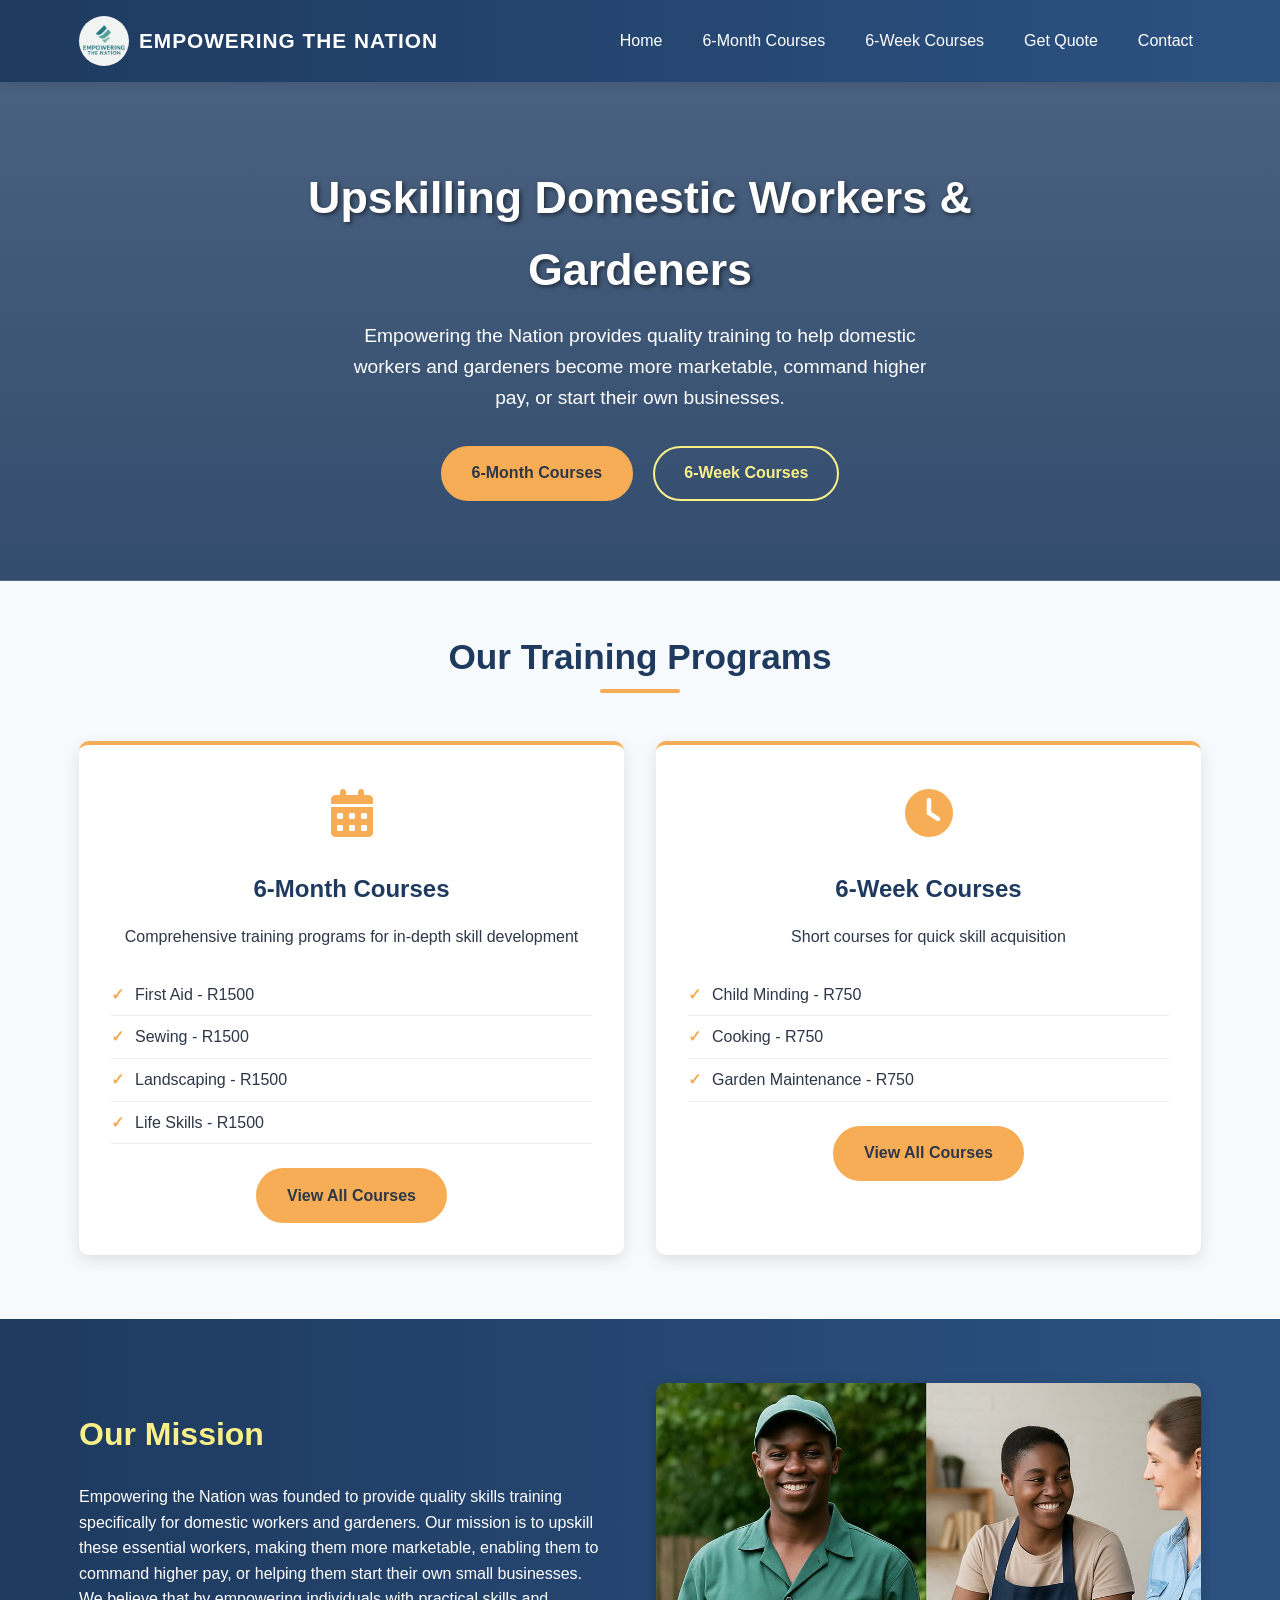
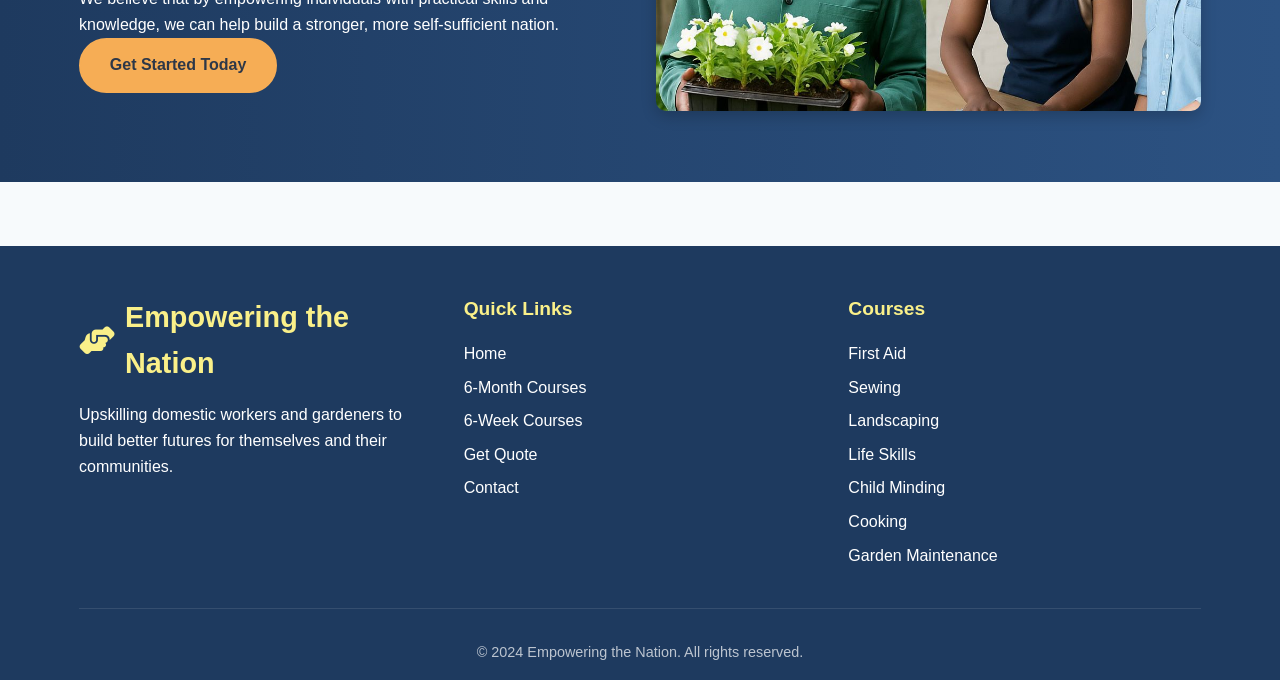
<file: Empowerement Website/index.html>
<!DOCTYPE html>
<html lang="en">
<head>
    <meta charset="UTF-8">
    <meta name="viewport" content="width=device-width, initial-scale=1.0">
    <title>Empowering the Nation - Skills Training School</title>
    <link rel="stylesheet" href="https://cdnjs.cloudflare.com/ajax/libs/font-awesome/6.4.0/css/all.min.css">
    <link rel="stylesheet" href="styles.css">
</head>
<body>
    <!-- Header -->
    <header>
        <div class="container header-content">
            <div class="logo">
                <img src="Images/logo.jpg" alt="Empowering the Nation Logo">
                <div class="logo-text">Empowering the Nation</div>
            </div>
            <button class="mobile-menu-btn" id="mobileMenuBtn">
                <i class="fas fa-bars"></i>
            </button>
            <nav class="mobile-nav" id="mobileNav">
                <ul>
                    <li><a href="index.html">Home</a></li>
                    <li><a href="sixmonth.html">6-Month Courses</a></li>
                    <li><a href="sixweeks.html">6-Week Courses</a></li>
                    <li><a href="calculate.html">Get Quote</a></li>
                    <li><a href="contact.html">Contact</a></li>
                </ul>
            </nav>
        </div>
    </header>

    <!-- Hero Section -->
    <section class="hero" id="home">
        <div class="container hero-content">
            <h1>Upskilling Domestic Workers & Gardeners</h1>
            <p>Empowering the Nation provides quality training to help domestic workers and gardeners become more marketable, command higher pay, or start their own businesses.</p>
            <div class="hero-buttons">
                <a href="sixmonth.html" class="btn">6-Month Courses</a>
                <a href="sixweeks.html" class="btn btn-outline">6-Week Courses</a>
            </div>
        </div>
    </section>

    <!-- Featured Courses Section -->
    <section id="featured-courses">
        <div class="container">
            <h2 class="section-title">Our Training Programs</h2>
            <div class="programs-grid">
                <div class="program-card">
                    <div class="program-icon">
                        <i class="fas fa-calendar-alt"></i>
                    </div>
                    <h3>6-Month Courses</h3>
                    <p>Comprehensive training programs for in-depth skill development</p>
                    <ul>
                        <li>First Aid - R1500</li>
                        <li>Sewing - R1500</li>
                        <li>Landscaping - R1500</li>
                        <li>Life Skills - R1500</li>
                    </ul>
                    <a href="sixmonth.html" class="btn">View All Courses</a>
                </div>
                
                <div class="program-card">
                    <div class="program-icon">
                        <i class="fas fa-clock"></i>
                    </div>
                    <h3>6-Week Courses</h3>
                    <p>Short courses for quick skill acquisition</p>
                    <ul>
                        <li>Child Minding - R750</li>
                        <li>Cooking - R750</li>
                        <li>Garden Maintenance - R750</li>
                    </ul>
                    <a href="sixweeks.html" class="btn">View All Courses</a>
                </div>
            </div>
        </div>
    </section>

    <!-- About Section -->
    <section id="about" class="about">
        <div class="container">
            <div class="about-content">
                <div class="about-text">
                    <h2>Our Mission</h2>
                    <p>Empowering the Nation was founded to provide quality skills training specifically for domestic workers and gardeners. Our mission is to upskill these essential workers, making them more marketable, enabling them to command higher pay, or helping them start their own small businesses.</p>
                    <p>We believe that by empowering individuals with practical skills and knowledge, we can help build a stronger, more self-sufficient nation.</p>
                    <a href="contact.html" class="btn">Get Started Today</a>
                </div>
                <div class="about-image">
                    <img src="Images/mss.jpeg" alt="Skills Training">
                </div>
            </div>
        </div>
    </section>

    <!-- Footer -->
    <footer>
        <div class="container">
            <div class="footer-content">
                <div class="footer-about">
                    <div class="footer-logo">
                        <i class="fas fa-hands-helping"></i>
                        Empowering the Nation
                    </div>
                    <p>Upskilling domestic workers and gardeners to build better futures for themselves and their communities.</p>
                </div>
                
                <div class="footer-links">
                    <h4>Quick Links</h4>
                    <ul>
                        <li><a href="index.html">Home</a></li>
                        <li><a href="sixmonth.html">6-Month Courses</a></li>
                        <li><a href="sixweeks.html">6-Week Courses</a></li>
                        <li><a href="calculate.html">Get Quote</a></li>
                        <li><a href="contact.html">Contact</a></li>
                    </ul>
                </div>
                
                <div class="footer-links">
                    <h4>Courses</h4>
                    <ul>
                        <li><a href="course-detail.html?course=firstaid">First Aid</a></li>
                        <li><a href="course-detail.html?course=sewing">Sewing</a></li>
                        <li><a href="course-detail.html?course=landscaping">Landscaping</a></li>
                        <li><a href="course-detail.html?course=lifeskills">Life Skills</a></li>
                        <li><a href="course-detail.html?course=childminding">Child Minding</a></li>
                        <li><a href="course-detail.html?course=cooking">Cooking</a></li>
                        <li><a href="course-detail.html?course=gardenmaintenance">Garden Maintenance</a></li>
                    </ul>
                </div>
            </div>
            
            <div class="copyright">
                <p>&copy; 2024 Empowering the Nation. All rights reserved.</p>
            </div>
        </div>
    </footer>

    <script src="script.js"></script>
</body>
</html>
</file>
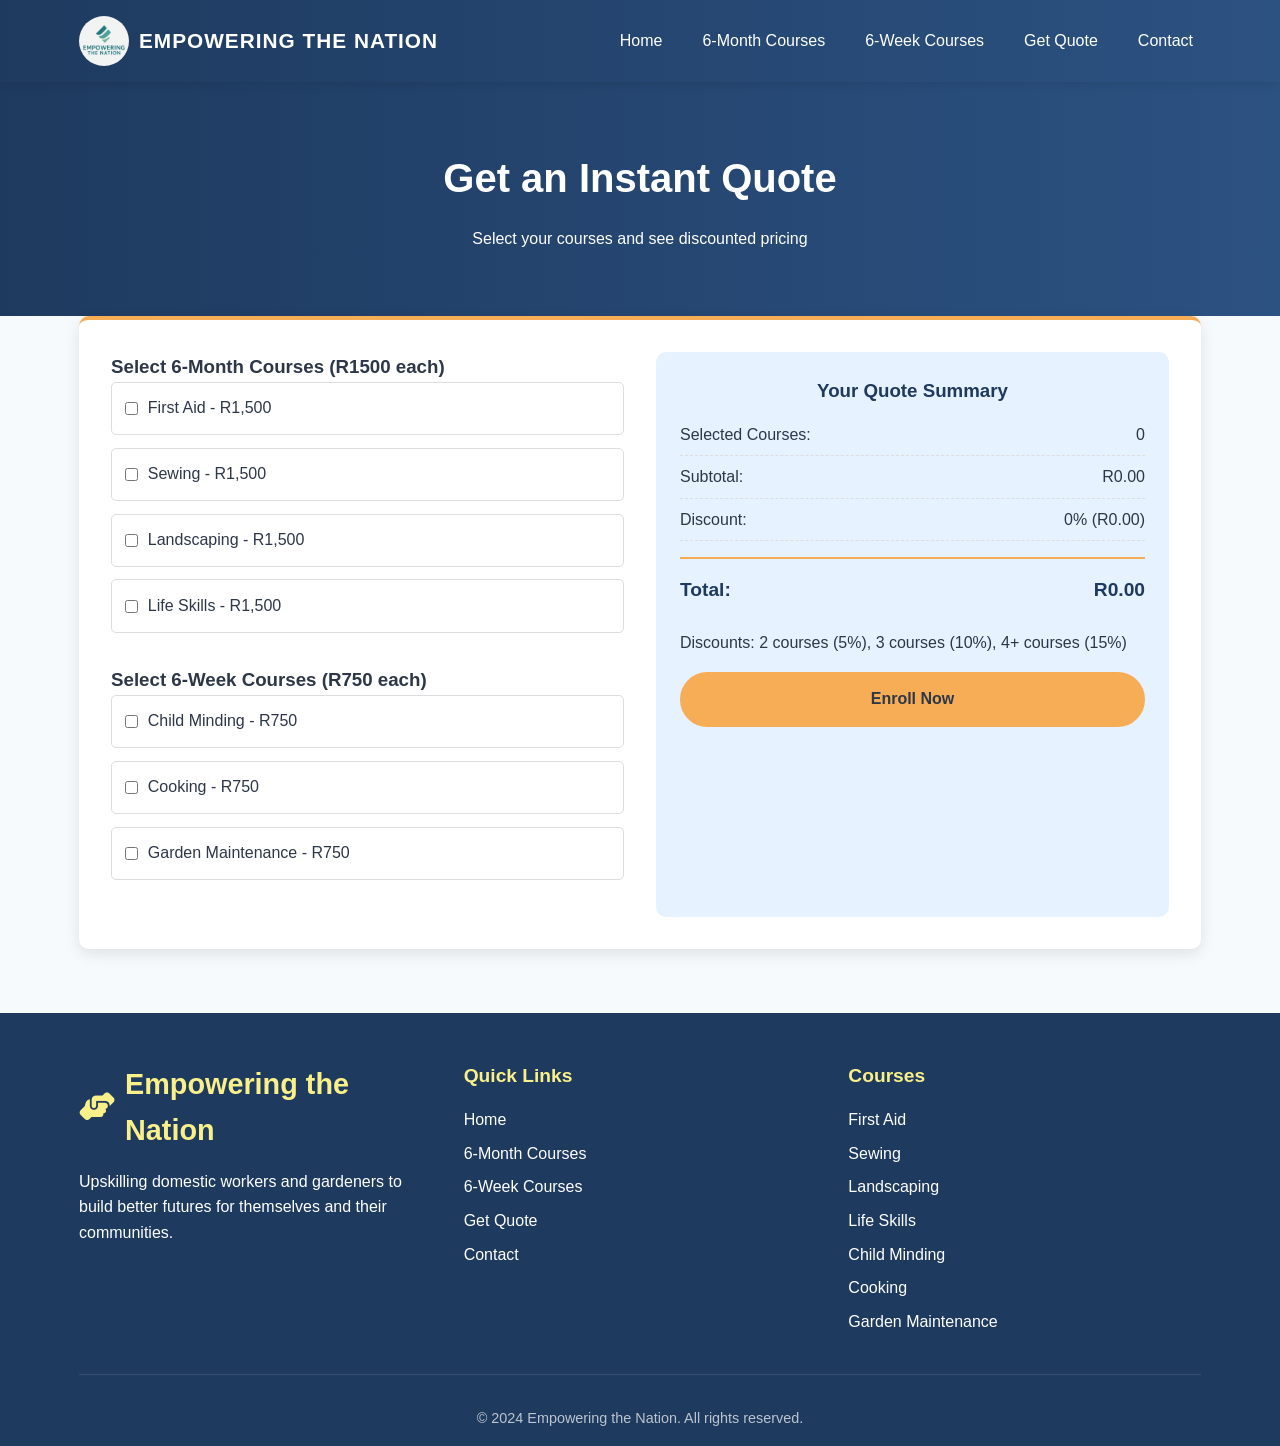
<file: Empowerement Website/calculate.html>
<!DOCTYPE html>
<html lang="en">
<head>
    <meta charset="UTF-8">
    <meta name="viewport" content="width=device-width, initial-scale=1.0">
    <title>Get Quote - Empowering the Nation</title>
    <link rel="stylesheet" href="https://cdnjs.cloudflare.com/ajax/libs/font-awesome/6.4.0/css/all.min.css">
    <link rel="stylesheet" href="styles.css">
</head>
<body>
    <!-- Header -->
    <header>
        <div class="container header-content">
            <div class="logo">
                <img src="Images/logo.jpg" alt="Empowering the Nation Logo">
                <div class="logo-text">Empowering the Nation</div>
            </div>
            <button class="mobile-menu-btn" id="mobileMenuBtn">
                <i class="fas fa-bars"></i>
            </button>
            <nav class="mobile-nav" id="mobileNav">
                <ul>
                    <li><a href="index.html">Home</a></li>
                    <li><a href="sixmonth.html">6-Month Courses</a></li>
                    <li><a href="sixweeks.html">6-Week Courses</a></li>
                    <li><a href="calculate.html">Get Quote</a></li>
                    <li><a href="contact.html">Contact</a></li>
                </ul>
            </nav>
        </div>
    </header>

    <!-- Page Header -->
    <section class="page-header">
        <div class="container">
            <h1>Get an Instant Quote</h1>
            <p>Select your courses and see discounted pricing</p>
        </div>
    </section>

    <!-- Quote Calculator -->
    <section id="quote">
        <div class="container">
            <div class="quote-calculator">
                <div class="calculator-grid">
                    <div class="course-selector">
                        <h3>Select 6-Month Courses (R1500 each)</h3>
                        <div class="course-checkbox">
                            <input type="checkbox" id="firstaid" data-price="1500">
                            <label for="firstaid">First Aid - R1,500</label>
                        </div>
                        
                        <div class="course-checkbox">
                            <input type="checkbox" id="sewing" data-price="1500">
                            <label for="sewing">Sewing - R1,500</label>
                        </div>
                        
                        <div class="course-checkbox">
                            <input type="checkbox" id="landscaping" data-price="1500">
                            <label for="landscaping">Landscaping - R1,500</label>
                        </div>
                        
                        <div class="course-checkbox">
                            <input type="checkbox" id="lifeskills" data-price="1500">
                            <label for="lifeskills">Life Skills - R1,500</label>
                        </div>

                        <h3 style="margin-top: 2rem;">Select 6-Week Courses (R750 each)</h3>
                        <div class="course-checkbox">
                            <input type="checkbox" id="childminding" data-price="750">
                            <label for="childminding">Child Minding - R750</label>
                        </div>
                        
                        <div class="course-checkbox">
                            <input type="checkbox" id="cooking" data-price="750">
                            <label for="cooking">Cooking - R750</label>
                        </div>
                        
                        <div class="course-checkbox">
                            <input type="checkbox" id="gardenmaintenance" data-price="750">
                            <label for="gardenmaintenance">Garden Maintenance - R750</label>
                        </div>
                    </div>
                    
                    <div class="quote-summary">
                        <h3>Your Quote Summary</h3>
                        <div class="quote-details">
                            <div class="quote-line">
                                <span>Selected Courses:</span>
                                <span id="selected-courses">0</span>
                            </div>
                            <div class="quote-line">
                                <span>Subtotal:</span>
                                <span id="subtotal">R0.00</span>
                            </div>
                            <div class="quote-line">
                                <span>Discount:</span>
                                <span id="discount">0% (R0.00)</span>
                            </div>
                            <div class="quote-total">
                                <span>Total:</span>
                                <span id="total">R0.00</span>
                            </div>
                        </div>
                        <p class="discount-info">Discounts: 2 courses (5%), 3 courses (10%), 4+ courses (15%)</p>
                        <a href="contact.html" class="btn" style="width: 100%; text-align: center; margin-top: 1rem;">Enroll Now</a>
                    </div>
                </div>
            </div>
        </div>
    </section>

    <!-- Footer -->
    <footer>
        <div class="container">
            <div class="footer-content">
                <div class="footer-about">
                    <div class="footer-logo">
                        <i class="fas fa-hands-helping"></i>
                        Empowering the Nation
                    </div>
                    <p>Upskilling domestic workers and gardeners to build better futures for themselves and their communities.</p>
                </div>
                
                <div class="footer-links">
                    <h4>Quick Links</h4>
                    <ul>
                        <li><a href="index.html">Home</a></li>
                        <li><a href="sixmonth.html">6-Month Courses</a></li>
                        <li><a href="sixweeks.html">6-Week Courses</a></li>
                        <li><a href="calculate.html">Get Quote</a></li>
                        <li><a href="contact.html">Contact</a></li>
                    </ul>
                </div>
                
                <div class="footer-links">
                    <h4>Courses</h4>
                    <ul>
                        <li><a href="course-detail.html?course=firstaid">First Aid</a></li>
                        <li><a href="course-detail.html?course=sewing">Sewing</a></li>
                        <li><a href="course-detail.html?course=landscaping">Landscaping</a></li>
                        <li><a href="course-detail.html?course=lifeskills">Life Skills</a></li>
                        <li><a href="course-detail.html?course=childminding">Child Minding</a></li>
                        <li><a href="course-detail.html?course=cooking">Cooking</a></li>
                        <li><a href="course-detail.html?course=gardenmaintenance">Garden Maintenance</a></li>
                    </ul>
                </div>
            </div>
            
            <div class="copyright">
                <p>&copy; 2024 Empowering the Nation. All rights reserved.</p>
            </div>
        </div>
    </footer>

    <script src="script.js"></script>
</body>
</html>
</file>
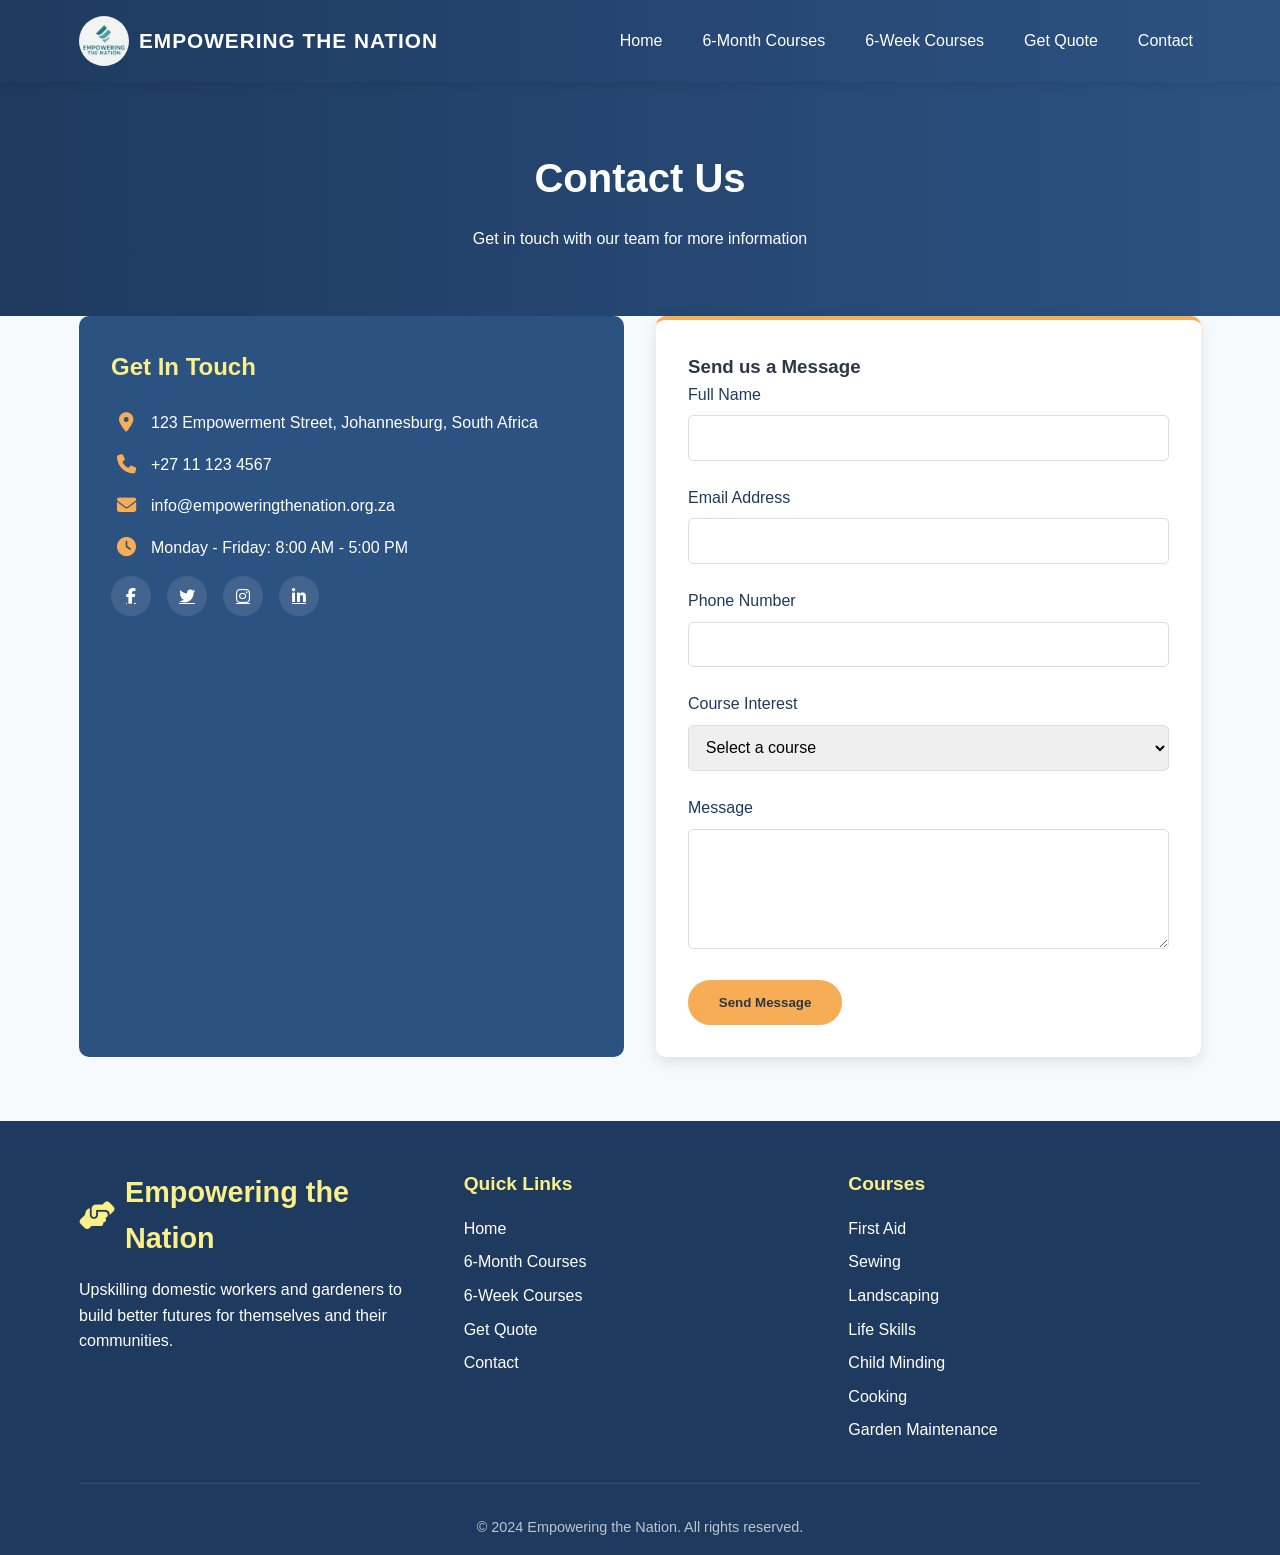
<file: Empowerement Website/contact.html>
<!DOCTYPE html>
<html lang="en">
<head>
    <meta charset="UTF-8">
    <meta name="viewport" content="width=device-width, initial-scale=1.0">
    <title>Contact Us - Empowering the Nation</title>
    <link rel="stylesheet" href="https://cdnjs.cloudflare.com/ajax/libs/font-awesome/6.4.0/css/all.min.css">
    <link rel="stylesheet" href="styles.css">
</head>
<body>
    <!-- Header -->
    <header>
        <div class="container header-content">
            <div class="logo">
                <img src="Images/logo.jpg" alt="Empowering the Nation Logo">
                <div class="logo-text">Empowering the Nation</div>
            </div>
            <button class="mobile-menu-btn" id="mobileMenuBtn">
                <i class="fas fa-bars"></i>
            </button>
            <nav class="mobile-nav" id="mobileNav">
                <ul>
                    <li><a href="index.html">Home</a></li>
                    <li><a href="sixmonth.html">6-Month Courses</a></li>
                    <li><a href="sixweeks.html">6-Week Courses</a></li>
                    <li><a href="calculate.html">Get Quote</a></li>
                    <li><a href="contact.html">Contact</a></li>
                </ul>
            </nav>
        </div>
    </header>

    <!-- Page Header -->
    <section class="page-header">
        <div class="container">
            <h1>Contact Us</h1>
            <p>Get in touch with our team for more information</p>
        </div>
    </section>

    <!-- Contact Section -->
    <section id="contact" class="contact">
        <div class="container">
            <div class="contact-grid">
                <div class="contact-info">
                    <h3>Get In Touch</h3>
                    <div class="contact-detail">
                        <i class="fas fa-map-marker-alt"></i>
                        <span>123 Empowerment Street, Johannesburg, South Africa</span>
                    </div>
                    <div class="contact-detail">
                        <i class="fas fa-phone"></i>
                        <span>+27 11 123 4567</span>
                    </div>
                    <div class="contact-detail">
                        <i class="fas fa-envelope"></i>
                        <span>info@empoweringthenation.org.za</span>
                    </div>
                    <div class="contact-detail">
                        <i class="fas fa-clock"></i>
                        <span>Monday - Friday: 8:00 AM - 5:00 PM</span>
                    </div>
                    <div class="social-links">
                        <a href="#"><i class="fab fa-facebook-f"></i></a>
                        <a href="#"><i class="fab fa-twitter"></i></a>
                        <a href="#"><i class="fab fa-instagram"></i></a>
                        <a href="#"><i class="fab fa-linkedin-in"></i></a>
                    </div>
                </div>
                
                <div class="contact-form">
                    <h3>Send us a Message</h3>
                    <form id="contactForm">
                        <div class="form-group">
                            <label for="name">Full Name</label>
                            <input type="text" id="name" required>
                        </div>
                        <div class="form-group">
                            <label for="email">Email Address</label>
                            <input type="email" id="email" required>
                        </div>
                        <div class="form-group">
                            <label for="phone">Phone Number</label>
                            <input type="tel" id="phone">
                        </div>
                        <div class="form-group">
                            <label for="course-interest">Course Interest</label>
                            <select id="course-interest">
                                <option value="">Select a course</option>
                                <option value="firstaid">First Aid</option>
                                <option value="sewing">Sewing</option>
                                <option value="landscaping">Landscaping</option>
                                <option value="lifeskills">Life Skills</option>
                                <option value="childminding">Child Minding</option>
                                <option value="cooking">Cooking</option>
                                <option value="gardenmaintenance">Garden Maintenance</option>
                            </select>
                        </div>
                        <div class="form-group">
                            <label for="message">Message</label>
                            <textarea id="message" required></textarea>
                        </div>
                        <button type="submit" class="btn">Send Message</button>
                    </form>
                </div>
            </div>
        </div>
    </section>

    <!-- Footer -->
    <footer>
        <div class="container">
            <div class="footer-content">
                <div class="footer-about">
                    <div class="footer-logo">
                        <i class="fas fa-hands-helping"></i>
                        Empowering the Nation
                    </div>
                    <p>Upskilling domestic workers and gardeners to build better futures for themselves and their communities.</p>
                </div>
                
                <div class="footer-links">
                    <h4>Quick Links</h4>
                    <ul>
                        <li><a href="index.html">Home</a></li>
                        <li><a href="sixmonth.html">6-Month Courses</a></li>
                        <li><a href="sixweeks.html">6-Week Courses</a></li>
                        <li><a href="calculate.html">Get Quote</a></li>
                        <li><a href="contact.html">Contact</a></li>
                    </ul>
                </div>
                
                <div class="footer-links">
                    <h4>Courses</h4>
                    <ul>
                        <li><a href="course-detail.html?course=firstaid">First Aid</a></li>
                        <li><a href="course-detail.html?course=sewing">Sewing</a></li>
                        <li><a href="course-detail.html?course=landscaping">Landscaping</a></li>
                        <li><a href="course-detail.html?course=lifeskills">Life Skills</a></li>
                        <li><a href="course-detail.html?course=childminding">Child Minding</a></li>
                        <li><a href="course-detail.html?course=cooking">Cooking</a></li>
                        <li><a href="course-detail.html?course=gardenmaintenance">Garden Maintenance</a></li>
                    </ul>
                </div>
            </div>
            
            <div class="copyright">
                <p>&copy; 2024 Empowering the Nation. All rights reserved.</p>
            </div>
        </div>
    </footer>

    <script src="script.js"></script>
</body>
</html>
</file>
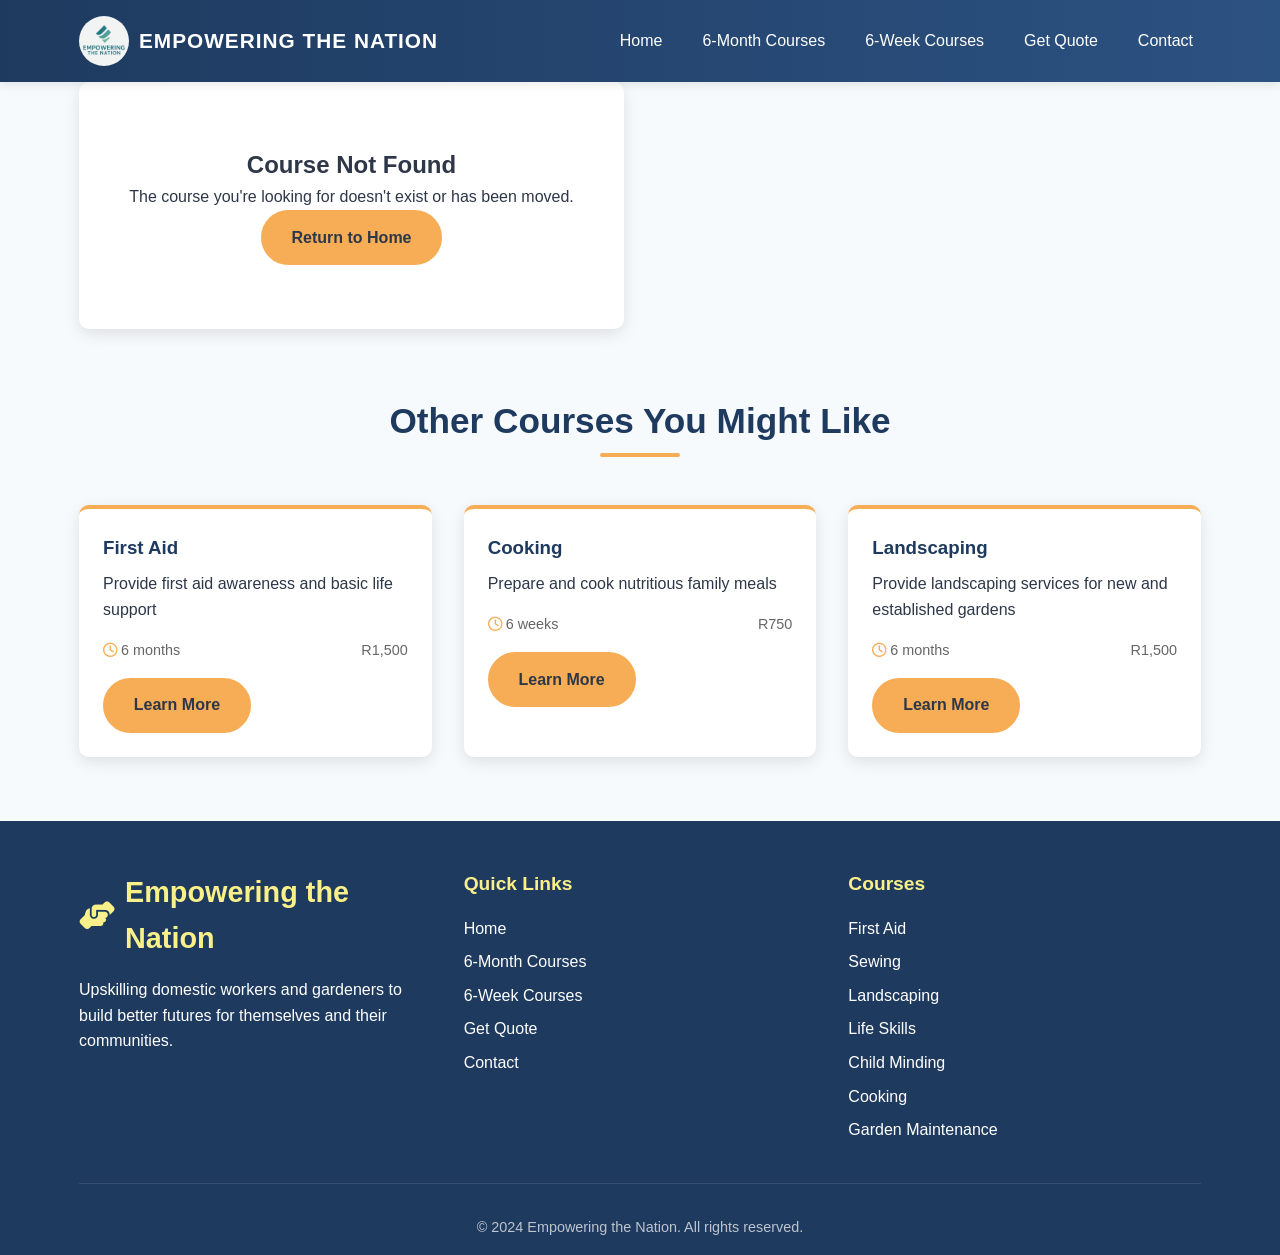
<file: Empowerement Website/course-detail.html>
<!DOCTYPE html>
<html lang="en">
<head>
    <meta charset="UTF-8">
    <meta name="viewport" content="width=device-width, initial-scale=1.0">
    <title>Course Details - Empowering the Nation</title>
    <link rel="stylesheet" href="https://cdnjs.cloudflare.com/ajax/libs/font-awesome/6.4.0/css/all.min.css">
    <link rel="stylesheet" href="styles.css">
</head>
<body>
    <!-- Header -->
    <header>
        <div class="container header-content">
            <div class="logo">
                <img src="Images/logo.jpg" alt="Empowering the Nation Logo">
                <div class="logo-text">Empowering the Nation</div>
            </div>
            <button class="mobile-menu-btn" id="mobileMenuBtn">
                <i class="fas fa-bars"></i>
            </button>
            <nav class="mobile-nav" id="mobileNav">
                <ul>
                    <li><a href="index.html">Home</a></li>
                    <li><a href="sixmonth.html">6-Month Courses</a></li>
                    <li><a href="sixweeks.html">6-Week Courses</a></li>
                    <li><a href="calculate.html">Get Quote</a></li>
                    <li><a href="contact.html">Contact</a></li>
                </ul>
            </nav>
        </div>
    </header>

    <!-- Course Details Section -->
    <section id="course-details">
        <div class="container">
            <div class="course-detail-content" id="course-content">
                <!-- Course content will be dynamically loaded here -->
            </div>
        </div>
    </section>

    <!-- Related Courses -->
    <section id="related-courses">
        <div class="container">
            <h2 class="section-title">Other Courses You Might Like</h2>
            <div class="courses-grid">
                <div class="course-card">
                    <div class="course-content">
                        <h3>First Aid</h3>
                        <p>Provide first aid awareness and basic life support</p>
                        <div class="course-meta">
                            <span><i class="far fa-clock"></i> 6 months</span>
                            <span><i class="fas fa-rand"></i> R1,500</span>
                        </div>
                        <a href="course-detail.html?course=firstaid" class="btn">Learn More</a>
                    </div>
                </div>
                
                <div class="course-card">
                    <div class="course-content">
                        <h3>Cooking</h3>
                        <p>Prepare and cook nutritious family meals</p>
                        <div class="course-meta">
                            <span><i class="far fa-clock"></i> 6 weeks</span>
                            <span><i class="fas fa-rand"></i> R750</span>
                        </div>
                        <a href="course-detail.html?course=cooking" class="btn">Learn More</a>
                    </div>
                </div>
                
                <div class="course-card">
                    <div class="course-content">
                        <h3>Landscaping</h3>
                        <p>Provide landscaping services for new and established gardens</p>
                        <div class="course-meta">
                            <span><i class="far fa-clock"></i> 6 months</span>
                            <span><i class="fas fa-rand"></i> R1,500</span>
                        </div>
                        <a href="course-detail.html?course=landscaping" class="btn">Learn More</a>
                    </div>
                </div>
            </div>
        </div>
    </section>

    <!-- Footer -->
    <footer>
        <div class="container">
            <div class="footer-content">
                <div class="footer-about">
                    <div class="footer-logo">
                        <i class="fas fa-hands-helping"></i>
                        Empowering the Nation
                    </div>
                    <p>Upskilling domestic workers and gardeners to build better futures for themselves and their communities.</p>
                </div>
                
                <div class="footer-links">
                    <h4>Quick Links</h4>
                    <ul>
                        <li><a href="index.html">Home</a></li>
                        <li><a href="sixmonth.html">6-Month Courses</a></li>
                        <li><a href="sixweeks.html">6-Week Courses</a></li>
                        <li><a href="calculate.html">Get Quote</a></li>
                        <li><a href="contact.html">Contact</a></li>
                    </ul>
                </div>
                
                <div class="footer-links">
                    <h4>Courses</h4>
                    <ul>
                        <li><a href="course-detail.html?course=firstaid">First Aid</a></li>
                        <li><a href="course-detail.html?course=sewing">Sewing</a></li>
                        <li><a href="course-detail.html?course=landscaping">Landscaping</a></li>
                        <li><a href="course-detail.html?course=lifeskills">Life Skills</a></li>
                        <li><a href="course-detail.html?course=childminding">Child Minding</a></li>
                        <li><a href="course-detail.html?course=cooking">Cooking</a></li>
                        <li><a href="course-detail.html?course=gardenmaintenance">Garden Maintenance</a></li>
                    </ul>
                </div>
            </div>
            
            <div class="copyright">
                <p>&copy; 2024 Empowering the Nation. All rights reserved.</p>
            </div>
        </div>
    </footer>

    <script>
        // Course data with exact content from your documents
        const courses = {
            firstaid: {
                title: "First Aid",
                duration: "6 months",
                price: "R1,500",
                description: "To provide first aid awareness and basic life support",
                details: `
                    <div class="course-detail-header">
                        <div class="course-detail-info">
                            <h1>First Aid</h1>
                            <div class="course-meta">
                                <span><i class="far fa-clock"></i> 6 months</span>
                                <span><i class="fas fa-rand"></i> R1,500</span>
                            </div>
                            <p><strong>Purpose:</strong> To provide first aid awareness and basic life support</p>
                            <div class="course-actions">
                                <a href="calculate.html" class="btn">Enroll Now</a>
                                <a href="contact.html" class="btn btn-outline">Contact Us</a>
                            </div>
                        </div>
                    </div>
                    
                    <div class="course-detail-content">
                        <div class="course-modules">
                            <h2>Course Content</h2>
                            <ul>
                                <li>Wounds and bleeding</li>
                                <li>Burns and fractures</li>
                                <li>Emergency scene management</li>
                                <li>Cardio-Pulmonary Resuscitation (CPR)</li>
                                <li>Respiratory distress e.g., Choking, blocked airway</li>
                            </ul>
                        </div>
                        
                        <div class="course-outcomes">
                            <h2>What You'll Learn</h2>
                            <ul>
                                <li>Handle emergency situations confidently</li>
                                <li>Provide basic life support</li>
                                <li>Manage wounds, burns, and fractures</li>
                                <li>Perform CPR correctly</li>
                                <li>Respond to respiratory emergencies</li>
                            </ul>
                        </div>
                    </div>
                `
            },
            sewing: {
                title: "Sewing",
                duration: "6 months",
                price: "R1,500",
                description: "To provide alterations and new garment tailoring services",
                details: `
                    <div class="course-detail-header">
                        <div class="course-detail-info">
                            <h1>Sewing</h1>
                            <div class="course-meta">
                                <span><i class="far fa-clock"></i> 6 months</span>
                                <span><i class="fas fa-rand"></i> R1,500</span>
                            </div>
                            <p><strong>Purpose:</strong> To provide alterations and new garment tailoring services</p>
                            <div class="course-actions">
                                <a href="calculate.html" class="btn">Enroll Now</a>
                                <a href="contact.html" class="btn btn-outline">Contact Us</a>
                            </div>
                        </div>
                    </div>
                    
                    <div class="course-detail-content">
                        <div class="course-modules">
                            <h2>Course Content</h2>
                            <ul>
                                <li>Types of stitches</li>
                                <li>Threading a sewing machine</li>
                                <li>Sewing buttons, zips, hems and seams</li>
                                <li>Alterations</li>
                                <li>Designing and sewing new garments</li>
                            </ul>
                        </div>
                        
                        <div class="course-outcomes">
                            <h2>What You'll Learn</h2>
                            <ul>
                                <li>Master different types of stitches</li>
                                <li>Operate and maintain sewing machines</li>
                                <li>Perform professional alterations</li>
                                <li>Sew buttons, zips, hems and seams</li>
                                <li>Design and create new garments from scratch</li>
                            </ul>
                        </div>
                    </div>
                `
            },
            landscaping: {
                title: "Landscaping",
                duration: "6 months",
                price: "R1,500",
                description: "To provide landscaping services for new and established gardens",
                details: `
                    <div class="course-detail-header">
                        <div class="course-detail-info">
                            <h1>Landscaping</h1>
                            <div class="course-meta">
                                <span><i class="far fa-clock"></i> 6 months</span>
                                <span><i class="fas fa-rand"></i> R1,500</span>
                            </div>
                            <p><strong>Purpose:</strong> To provide landscaping services for new and established gardens</p>
                            <div class="course-actions">
                                <a href="calculate.html" class="btn">Enroll Now</a>
                                <a href="contact.html" class="btn btn-outline">Contact Us</a>
                            </div>
                        </div>
                    </div>
                    
                    <div class="course-detail-content">
                        <div class="course-modules">
                            <h2>Course Content</h2>
                            <ul>
                                <li>Indigenous and exotic plants and trees</li>
                                <li>Fixed structures (fountains, statues, benches, tables, built-in braai)</li>
                                <li>Balancing of plants and trees in a garden</li>
                                <li>Identification of plant shapes and colours</li>
                            </ul>
                        </div>
                        
                        <div class="course-outcomes">
                            <h2>What You'll Learn</h2>
                            <ul>
                                <li>Identify and work with indigenous and exotic plants</li>
                                <li>Install and maintain garden structures</li>
                                <li>Create balanced and aesthetically pleasing garden designs</li>
                                <li>Recognize different plant shapes and colors</li>
                                <li>Design complete landscaping solutions</li>
                            </ul>
                        </div>
                    </div>
                `
            },
            lifeskills: {
                title: "Life Skills",
                duration: "6 months",
                price: "R1,500",
                description: "To provide skills to navigate basic life necessities",
                details: `
                    <div class="course-detail-header">
                        <div class="course-detail-info">
                            <h1>Life Skills</h1>
                            <div class="course-meta">
                                <span><i class="far fa-clock"></i> 6 months</span>
                                <span><i class="fas fa-rand"></i> R1,500</span>
                            </div>
                            <p><strong>Purpose:</strong> To provide skills to navigate basic life necessities</p>
                            <div class="course-actions">
                                <a href="calculate.html" class="btn">Enroll Now</a>
                                <a href="contact.html" class="btn btn-outline">Contact Us</a>
                            </div>
                        </div>
                    </div>
                    
                    <div class="course-detail-content">
                        <div class="course-modules">
                            <h2>Course Content</h2>
                            <ul>
                                <li>Opening a bank account</li>
                                <li>Basic labour law (know your rights)</li>
                                <li>Basic reading and writing literacy</li>
                                <li>Basic numeric literacy</li>
                            </ul>
                        </div>
                        
                        <div class="course-outcomes">
                            <h2>What You'll Learn</h2>
                            <ul>
                                <li>Manage personal finances and banking</li>
                                <li>Understand your rights as an employee</li>
                                <li>Improve reading and writing skills</li>
                                <li>Develop basic math skills for daily life</li>
                                <li>Navigate essential life situations confidently</li>
                            </ul>
                        </div>
                    </div>
                `
            },
            childminding: {
                title: "Child Minding",
                duration: "6 weeks",
                price: "R750",
                description: "To provide basic child and baby care",
                details: `
                    <div class="course-detail-header">
                        <div class="course-detail-info">
                            <h1>Child Minding</h1>
                            <div class="course-meta">
                                <span><i class="far fa-clock"></i> 6 weeks</span>
                                <span><i class="fas fa-rand"></i> R750</span>
                            </div>
                            <p><strong>Purpose:</strong> To provide basic child and baby care</p>
                            <div class="course-actions">
                                <a href="calculate.html" class="btn">Enroll Now</a>
                                <a href="contact.html" class="btn btn-outline">Contact Us</a>
                            </div>
                        </div>
                    </div>
                    
                    <div class="course-detail-content">
                        <div class="course-modules">
                            <h2>Course Content</h2>
                            <ul>
                                <li>Birth to six-month old baby needs</li>
                                <li>Seven-month to one year old needs</li>
                                <li>Toddler needs</li>
                                <li>Educational toys</li>
                            </ul>
                        </div>
                        
                        <div class="course-outcomes">
                            <h2>What You'll Learn</h2>
                            <ul>
                                <li>Care for newborns and infants (0-6 months)</li>
                                <li>Meet the needs of older babies (7-12 months)</li>
                                <li>Understand and support toddler development</li>
                                <li>Select and use appropriate educational toys</li>
                                <li>Provide safe and nurturing child care</li>
                            </ul>
                        </div>
                    </div>
                `
            },
            cooking: {
                title: "Cooking",
                duration: "6 weeks",
                price: "R750",
                description: "To prepare and cook nutritious family meals",
                details: `
                    <div class="course-detail-header">
                        <div class="course-detail-info">
                            <h1>Cooking</h1>
                            <div class="course-meta">
                                <span><i class="far fa-clock"></i> 6 weeks</span>
                                <span><i class="fas fa-rand"></i> R750</span>
                            </div>
                            <p><strong>Purpose:</strong> To prepare and cook nutritious family meals</p>
                            <div class="course-actions">
                                <a href="calculate.html" class="btn">Enroll Now</a>
                                <a href="contact.html" class="btn btn-outline">Contact Us</a>
                            </div>
                        </div>
                    </div>
                    
                    <div class="course-detail-content">
                        <div class="course-modules">
                            <h2>Course Content</h2>
                            <ul>
                                <li>Nutritional requirements for a healthy body</li>
                                <li>Types of protein, carbohydrates and vegetables</li>
                                <li>Planning meals</li>
                                <li>Preparation and cooking of meals</li>
                            </ul>
                        </div>
                        
                        <div class="course-outcomes">
                            <h2>What You'll Learn</h2>
                            <ul>
                                <li>Understand nutritional needs for health</li>
                                <li>Work with different food groups effectively</li>
                                <li>Plan balanced and nutritious meals</li>
                                <li>Master food preparation and cooking techniques</li>
                                <li>Create delicious and healthy family meals</li>
                            </ul>
                        </div>
                    </div>
                `
            },
            gardenmaintenance: {
                title: "Garden Maintenance",
                duration: "6 weeks",
                price: "R750",
                description: "To provide basic knowledge of watering, pruning and planting in a domestic garden",
                details: `
                    <div class="course-detail-header">
                        <div class="course-detail-info">
                            <h1>Garden Maintenance</h1>
                            <div class="course-meta">
                                <span><i class="far fa-clock"></i> 6 weeks</span>
                                <span><i class="fas fa-rand"></i> R750</span>
                            </div>
                            <p><strong>Purpose:</strong> To provide basic knowledge of watering, pruning and planting in a domestic garden</p>
                            <div class="course-actions">
                                <a href="calculate.html" class="btn">Enroll Now</a>
                                <a href="contact.html" class="btn btn-outline">Contact Us</a>
                            </div>
                        </div>
                    </div>
                    
                    <div class="course-detail-content">
                        <div class="course-modules">
                            <h2>Course Content</h2>
                            <ul>
                                <li>Water restrictions and the watering requirements of indigenous and exotic plants</li>
                                <li>Pruning and propagation of plants</li>
                                <li>Planting techniques for different plant types</li>
                            </ul>
                        </div>
                        
                        <div class="course-outcomes">
                            <h2>What You'll Learn</h2>
                            <ul>
                                <li>Manage water usage according to restrictions</li>
                                <li>Understand different plant watering needs</li>
                                <li>Master pruning techniques for plant health</li>
                                <li>Learn plant propagation methods</li>
                                <li>Apply proper planting techniques for various plants</li>
                            </ul>
                        </div>
                    </div>
                `
            }
        };

  
        document.addEventListener('DOMContentLoaded', function() {
            const urlParams = new URLSearchParams(window.location.search);
            const courseId = urlParams.get('course');
            
            const courseContent = document.getElementById('course-content');
            
            if (courseId && courses[courseId]) {
                courseContent.innerHTML = courses[courseId].details;
                document.title = `${courses[courseId].title} - Empowering the Nation`;
            } else {
                courseContent.innerHTML = `
                    <div class="course-not-found">
                        <h1>Course Not Found</h1>
                        <p>The course you're looking for doesn't exist or has been moved.</p>
                        <a href="index.html" class="btn">Return to Home</a>
                    </div>
                `;
            }
        });
    </script>
    <script src="script.js"></script>
</body>
</html>
</file>
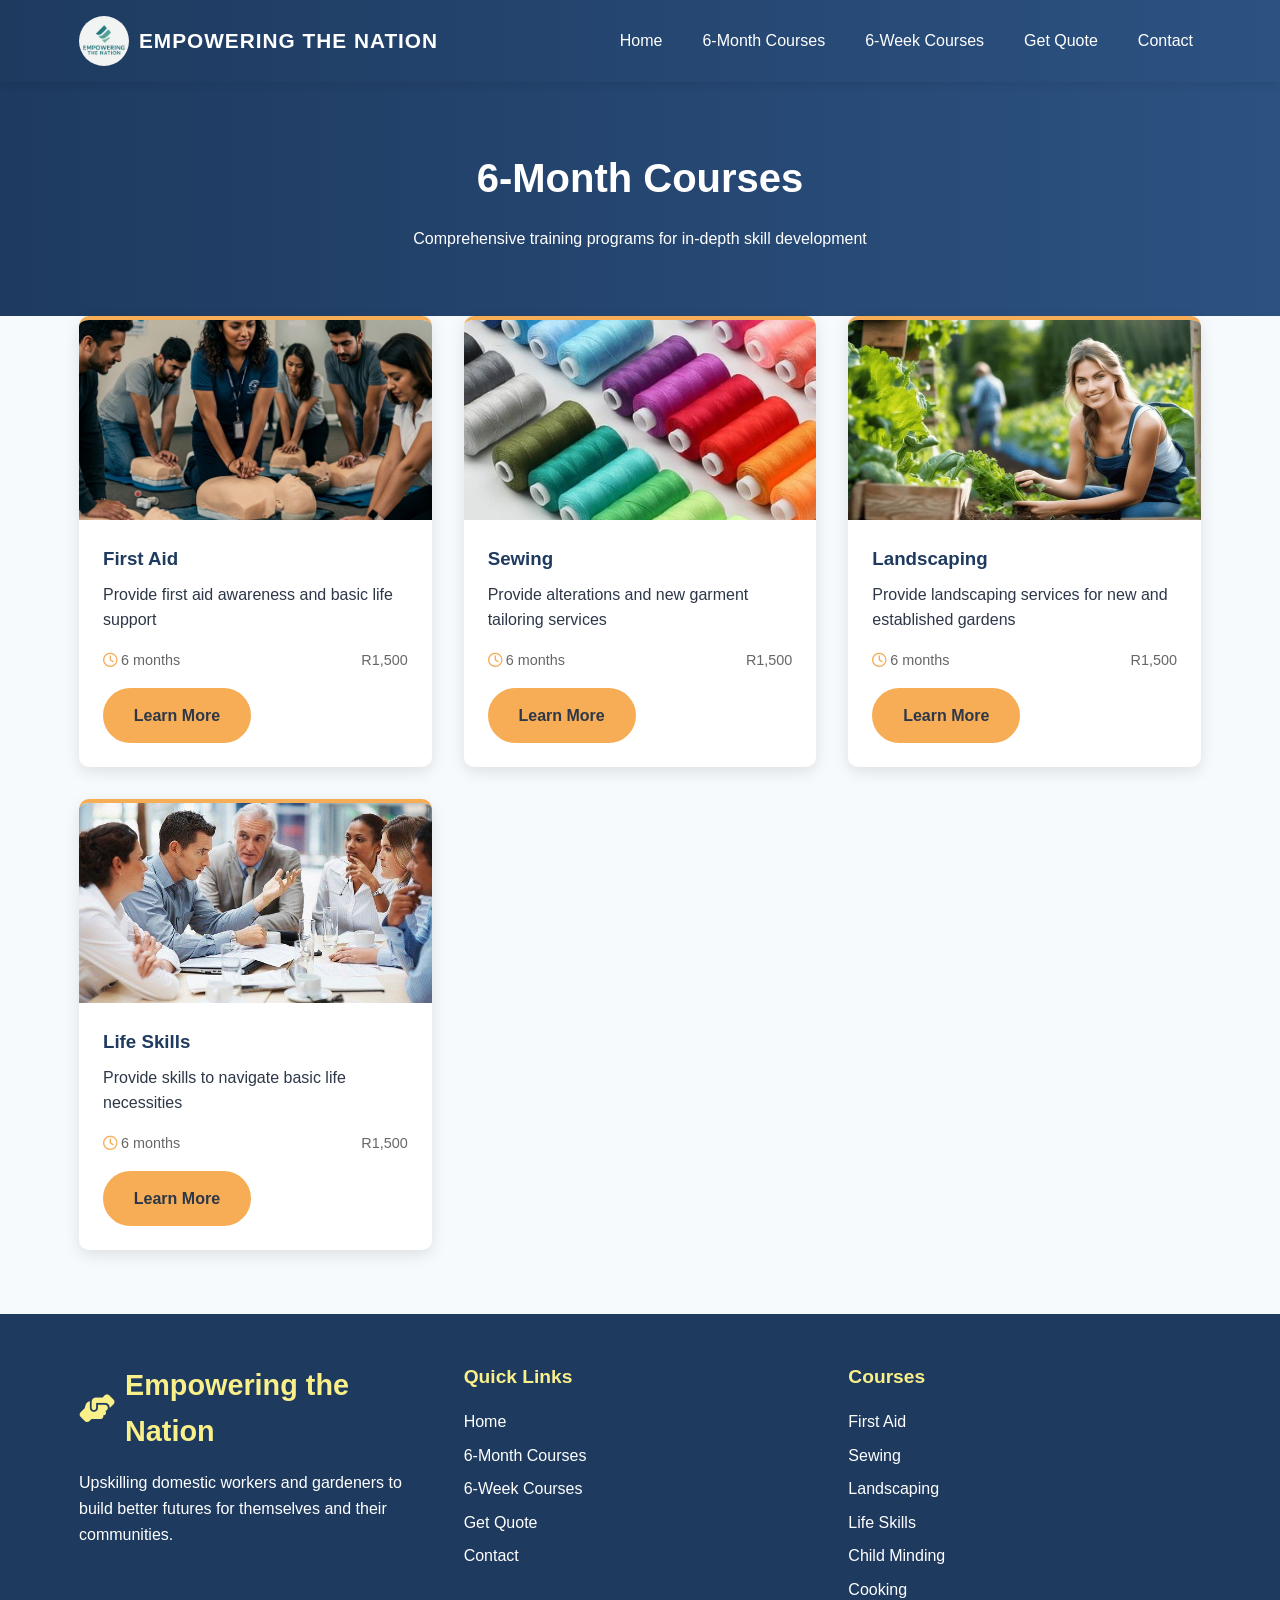
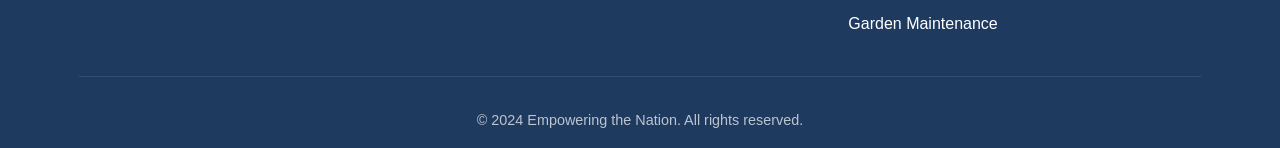
<file: Empowerement Website/sixmonth.html>
<!DOCTYPE html>
<html lang="en">
<head>
    <meta charset="UTF-8">
    <meta name="viewport" content="width=device-width, initial-scale=1.0">
    <title>6-Month Courses - Empowering the Nation</title>
    <link rel="stylesheet" href="https://cdnjs.cloudflare.com/ajax/libs/font-awesome/6.4.0/css/all.min.css">
    <link rel="stylesheet" href="styles.css">
</head>
<body>
    <!-- Header -->
    <header>
        <div class="container header-content">
            <div class="logo">
                <img src="Images/logo.jpg" alt="Empowering the Nation Logo">
                <div class="logo-text">Empowering the Nation</div>
            </div>
            <button class="mobile-menu-btn" id="mobileMenuBtn">
                <i class="fas fa-bars"></i>
            </button>
            <nav class="mobile-nav" id="mobileNav">
                <ul>
                    <li><a href="index.html">Home</a></li>
                    <li><a href="sixmonth.html">6-Month Courses</a></li>
                    <li><a href="sixweeks.html">6-Week Courses</a></li>
                    <li><a href="calculate.html">Get Quote</a></li>
                    <li><a href="contact.html">Contact</a></li>
                </ul>
            </nav>
        </div>
    </header>

    <!-- Page Header -->
    <section class="page-header">
        <div class="container">
            <h1>6-Month Courses</h1>
            <p>Comprehensive training programs for in-depth skill development</p>
        </div>
    </section>

    <!-- Courses Section -->
    <section id="courses">
        <div class="container">
            <div class="courses-grid">
                <div class="course-card">
                    <div class="course-img">
                        <img src="Images/aidImg.jpg" alt="First Aid">
                    </div>
                    <div class="course-content">
                        <h3>First Aid</h3>
                        <p>Provide first aid awareness and basic life support</p>
                        <div class="course-meta">
                            <span><i class="far fa-clock"></i> 6 months</span>
                            <span><i class="fas fa-rand"></i> R1,500</span>
                        </div>
                        <a href="course-detail.html?course=firstaid" class="btn">Learn More</a>
                    </div>
                </div>
                
                <div class="course-card">
                    <div class="course-img">
                        <img src="Images/sew.jpeg" alt="Sewing">
                    </div>
                    <div class="course-content">
                        <h3>Sewing</h3>
                        <p>Provide alterations and new garment tailoring services</p>
                        <div class="course-meta">
                            <span><i class="far fa-clock"></i> 6 months</span>
                            <span><i class="fas fa-rand"></i> R1,500</span>
                        </div>
                        <a href="course-detail.html?course=sewing" class="btn">Learn More</a>
                    </div>
                </div>
                
                <div class="course-card">
                    <div class="course-img">
                        <img src="Images/gardeningImg.jpg" alt="Landscaping">
                    </div>
                    <div class="course-content">
                        <h3>Landscaping</h3>
                        <p>Provide landscaping services for new and established gardens</p>
                        <div class="course-meta">
                            <span><i class="far fa-clock"></i> 6 months</span>
                            <span><i class="fas fa-rand"></i> R1,500</span>
                        </div>
                        <a href="course-detail.html?course=landscaping" class="btn">Learn More</a>
                    </div>
                </div>
                
                <div class="course-card">
                    <div class="course-img">
                        <img src="Images/communicationImg.jpg" alt="Life Skills">
                    </div>
                    <div class="course-content">
                        <h3>Life Skills</h3>
                        <p>Provide skills to navigate basic life necessities</p>
                        <div class="course-meta">
                            <span><i class="far fa-clock"></i> 6 months</span>
                            <span><i class="fas fa-rand"></i> R1,500</span>
                        </div>
                        <a href="course-detail.html?course=lifeskills" class="btn">Learn More</a>
                    </div>
                </div>
            </div>
        </div>
    </section>

    <!-- Footer -->
    <footer>
        <div class="container">
            <div class="footer-content">
                <div class="footer-about">
                    <div class="footer-logo">
                        <i class="fas fa-hands-helping"></i>
                        Empowering the Nation
                    </div>
                    <p>Upskilling domestic workers and gardeners to build better futures for themselves and their communities.</p>
                </div>
                
                <div class="footer-links">
                    <h4>Quick Links</h4>
                    <ul>
                        <li><a href="index.html">Home</a></li>
                        <li><a href="sixmonth.html">6-Month Courses</a></li>
                        <li><a href="sixweeks.html">6-Week Courses</a></li>
                        <li><a href="calculate.html">Get Quote</a></li>
                        <li><a href="contact.html">Contact</a></li>
                    </ul>
                </div>
                
                <div class="footer-links">
                    <h4>Courses</h4>
                    <ul>
                        <li><a href="course-detail.html?course=firstaid">First Aid</a></li>
                        <li><a href="course-detail.html?course=sewing">Sewing</a></li>
                        <li><a href="course-detail.html?course=landscaping">Landscaping</a></li>
                        <li><a href="course-detail.html?course=lifeskills">Life Skills</a></li>
                        <li><a href="course-detail.html?course=childminding">Child Minding</a></li>
                        <li><a href="course-detail.html?course=cooking">Cooking</a></li>
                        <li><a href="course-detail.html?course=gardenmaintenance">Garden Maintenance</a></li>
                    </ul>
                </div>
            </div>
            
            <div class="copyright">
                <p>&copy; 2024 Empowering the Nation. All rights reserved.</p>
            </div>
        </div>
    </footer>

    <script src="script.js"></script>
</body>
</html>
</file>
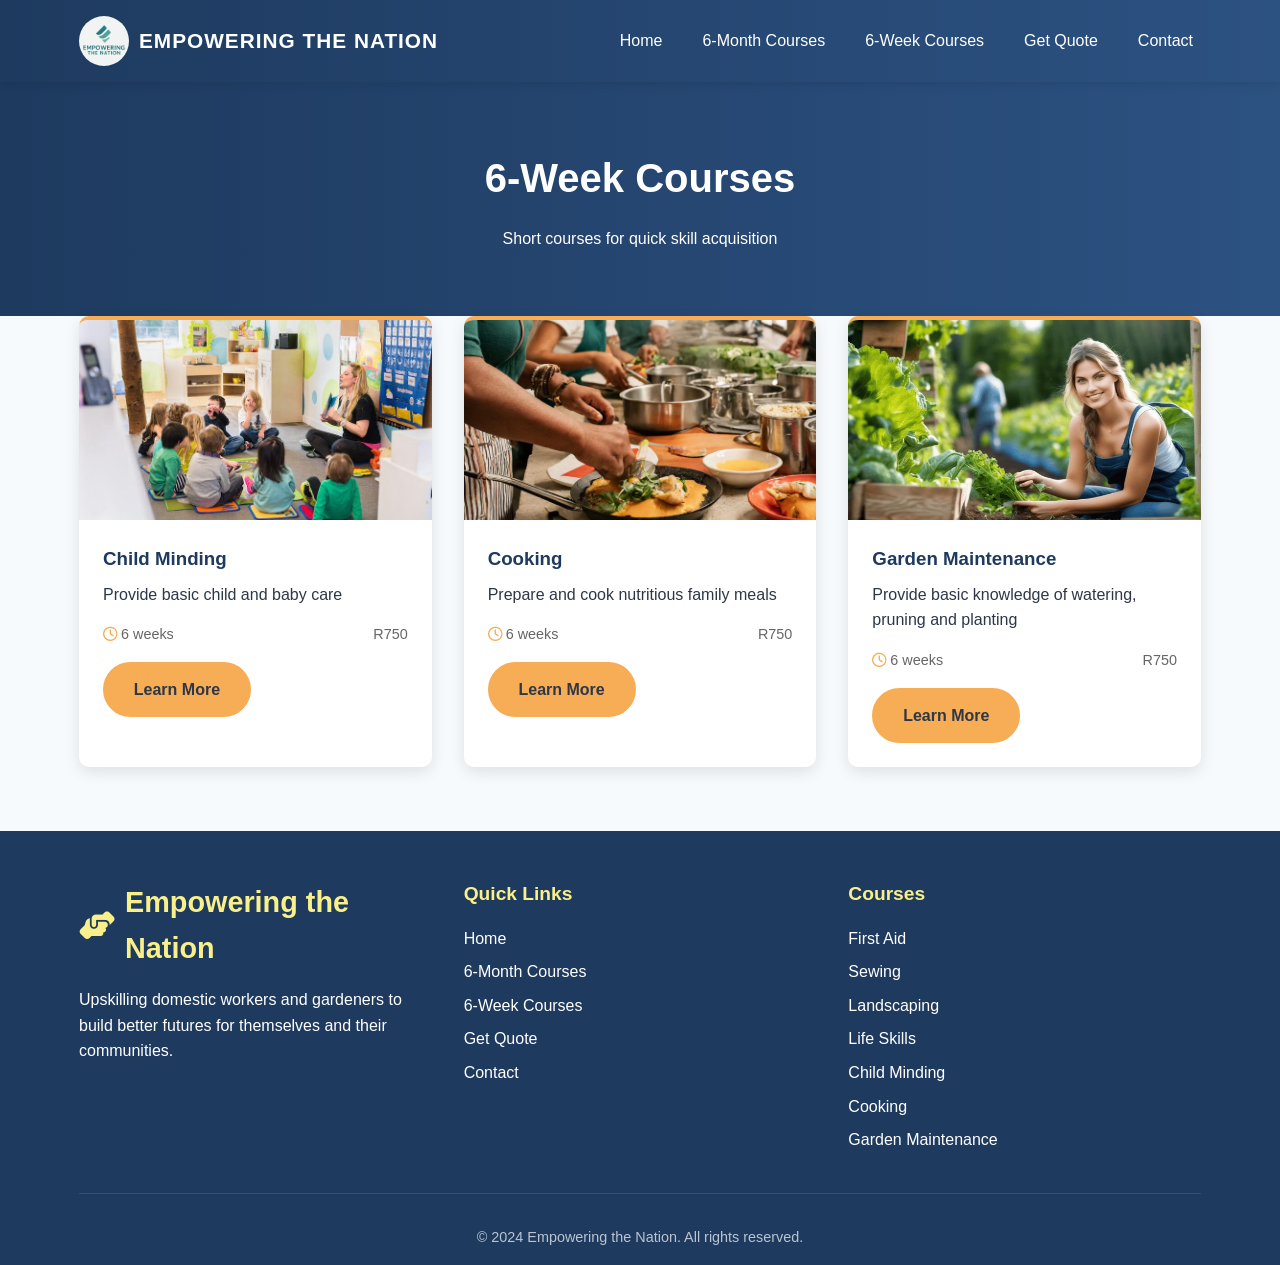
<file: Empowerement Website/sixweeks.html>
<!DOCTYPE html>
<html lang="en">
<head>
    <meta charset="UTF-8">
    <meta name="viewport" content="width=device-width, initial-scale=1.0">
    <title>6-Week Courses - Empowering the Nation</title>
    <link rel="stylesheet" href="https://cdnjs.cloudflare.com/ajax/libs/font-awesome/6.4.0/css/all.min.css">
    <link rel="stylesheet" href="styles.css">
</head>
<body>
    <!-- Header -->
    <header>
        <div class="container header-content">
            <div class="logo">
                <img src="Images/logo.jpg" alt="Empowering the Nation Logo">
                <div class="logo-text">Empowering the Nation</div>
            </div>
            <button class="mobile-menu-btn" id="mobileMenuBtn">
                <i class="fas fa-bars"></i>
            </button>
            <nav class="mobile-nav" id="mobileNav">
                <ul>
                    <li><a href="index.html">Home</a></li>
                    <li><a href="sixmonth.html">6-Month Courses</a></li>
                    <li><a href="sixweeks.html">6-Week Courses</a></li>
                    <li><a href="calculate.html">Get Quote</a></li>
                    <li><a href="contact.html">Contact</a></li>
                </ul>
            </nav>
        </div>
    </header>

    <!-- Page Header -->
    <section class="page-header">
        <div class="container">
            <h1>6-Week Courses</h1>
            <p>Short courses for quick skill acquisition</p>
        </div>
    </section>

    <!-- Courses Section -->
    <section id="courses">
        <div class="container">
            <div class="courses-grid">
                <div class="course-card">
                    <div class="course-img">
                        <img src="Images/childCareImg.jpg" alt="Child Minding">
                    </div>
                    <div class="course-content">
                        <h3>Child Minding</h3>
                        <p>Provide basic child and baby care</p>
                        <div class="course-meta">
                            <span><i class="far fa-clock"></i> 6 weeks</span>
                            <span><i class="fas fa-rand"></i> R750</span>
                        </div>
                        <a href="course-detail.html?course=childminding" class="btn">Learn More</a>
                    </div>
                </div>
                
                <div class="course-card">
                    <div class="course-img">
                        <img src="Images/cookingImg.jpg" alt="Cooking">
                    </div>
                    <div class="course-content">
                        <h3>Cooking</h3>
                        <p>Prepare and cook nutritious family meals</p>
                        <div class="course-meta">
                            <span><i class="far fa-clock"></i> 6 weeks</span>
                            <span><i class="fas fa-rand"></i> R750</span>
                        </div>
                        <a href="course-detail.html?course=cooking" class="btn">Learn More</a>
                    </div>
                </div>
                
                <div class="course-card">
                    <div class="course-img">
                        <img src="Images/gardeningImg.jpg" alt="Garden Maintenance">
                    </div>
                    <div class="course-content">
                        <h3>Garden Maintenance</h3>
                        <p>Provide basic knowledge of watering, pruning and planting</p>
                        <div class="course-meta">
                            <span><i class="far fa-clock"></i> 6 weeks</span>
                            <span><i class="fas fa-rand"></i> R750</span>
                        </div>
                        <a href="course-detail.html?course=gardenmaintenance" class="btn">Learn More</a>
                    </div>
                </div>
            </div>
        </div>
    </section>

    <!-- Footer -->
    <footer>
        <div class="container">
            <div class="footer-content">
                <div class="footer-about">
                    <div class="footer-logo">
                        <i class="fas fa-hands-helping"></i>
                        Empowering the Nation
                    </div>
                    <p>Upskilling domestic workers and gardeners to build better futures for themselves and their communities.</p>
                </div>
                
                <div class="footer-links">
                    <h4>Quick Links</h4>
                    <ul>
                        <li><a href="index.html">Home</a></li>
                        <li><a href="sixmonth.html">6-Month Courses</a></li>
                        <li><a href="sixweeks.html">6-Week Courses</a></li>
                        <li><a href="calculate.html">Get Quote</a></li>
                        <li><a href="contact.html">Contact</a></li>
                    </ul>
                </div>
                
                <div class="footer-links">
                    <h4>Courses</h4>
                    <ul>
                        <li><a href="course-detail.html?course=firstaid">First Aid</a></li>
                        <li><a href="course-detail.html?course=sewing">Sewing</a></li>
                        <li><a href="course-detail.html?course=landscaping">Landscaping</a></li>
                        <li><a href="course-detail.html?course=lifeskills">Life Skills</a></li>
                        <li><a href="course-detail.html?course=childminding">Child Minding</a></li>
                        <li><a href="course-detail.html?course=cooking">Cooking</a></li>
                        <li><a href="course-detail.html?course=gardenmaintenance">Garden Maintenance</a></li>
                    </ul>
                </div>
            </div>
            
            <div class="copyright">
                <p>&copy; 2024 Empowering the Nation. All rights reserved.</p>
            </div>
        </div>
    </footer>

    <script src="script.js"></script>
</body>
</html>
</file>
<file: Empowerement Website/styles.css>
:root {
    --dark-blue: #1e3a5f;
    --medium-blue: #2c5282;
    --light-blue: #e6f2ff;
    --accent-orange: #f6ad55;
    --accent-yellow: #faf089;
    --light-bg: #f7fafc;
    --dark-text: #2d3748;
    --light-text: #ffffff;
}

* {
    margin: 0;
    padding: 0;
    box-sizing: border-box;
    font-family: 'Segoe UI', Tahoma, Geneva, Verdana, sans-serif;
}

body {
    background-color: var(--light-bg);
    color: var(--dark-text);
    line-height: 1.6;
}

.container {
    width: 90%;
    max-width: 1200px;
    margin: 0 auto;
    padding: 0 15px;
}

/* Header Styles */
header {
    background: linear-gradient(to right, var(--dark-blue), var(--medium-blue));
    color: var(--light-text);
    padding: 1rem 0;
    position: sticky;
    top: 0;
    z-index: 100;
    box-shadow: 0 2px 10px rgba(0, 0, 0, 0.1);
}

.header-content {
    display: flex;
    justify-content: space-between;
    align-items: center;
}

.logo {
    display: flex;
    align-items: center;
    gap: 10px;
}

.logo img {
    height: 50px;
    border-radius: 50%;
}

.logo-text {
    font-size: 1.3rem;
    font-weight: 700;
    text-transform: uppercase;
    letter-spacing: 1px;
}

nav ul {
    display: flex;
    list-style: none;
    gap: 1.5rem;
}

nav a {
    color: var(--light-text);
    text-decoration: none;
    font-weight: 500;
    transition: all 0.3s;
    padding: 0.5rem;
    border-radius: 4px;
}

nav a:hover {
    background-color: rgba(255, 255, 255, 0.1);
    color: var(--accent-yellow);
}

.mobile-menu-btn {
    display: none;
    background: none;
    border: none;
    color: var(--light-text);
    font-size: 1.5rem;
    cursor: pointer;
}

/* Hero Section */
.hero {
    background: linear-gradient(rgba(30, 58, 95, 0.8), rgba(30, 58, 95, 0.9)), url('https://images.unsplash.com/photo-1523240795612-9a054b0db644?auto=format&fit=crop&w=1200&q=80');
    background-size: cover;
    background-position: center;
    color: var(--light-text);
    padding: 5rem 0;
    text-align: center;
}

.hero-content {
    max-width: 800px;
    margin: 0 auto;
}

.hero h1 {
    font-size: 2.8rem;
    margin-bottom: 1rem;
    text-shadow: 2px 2px 4px rgba(0, 0, 0, 0.5);
}

.hero p {
    font-size: 1.2rem;
    margin-bottom: 2rem;
    max-width: 600px;
    margin-left: auto;
    margin-right: auto;
}

.btn {
    display: inline-block;
    background-color: var(--accent-orange);
    color: var(--dark-text);
    padding: 0.8rem 1.8rem;
    border-radius: 50px;
    text-decoration: none;
    font-weight: 600;
    transition: all 0.3s;
    border: 2px solid var(--accent-orange);
}

.btn:hover {
    background-color: transparent;
    color: var(--accent-yellow);
    border-color: var(--accent-yellow);
    transform: translateY(-2px);
}

.btn-outline {
    background-color: transparent;
    border: 2px solid var(--accent-yellow);
    color: var(--accent-yellow);
    margin-left: 1rem;
}

.btn-outline:hover {
    background-color: var(--accent-orange);
    color: var(--dark-text);
    border-color: var(--accent-orange);
}

/* Page Header */
.page-header {
    background: linear-gradient(to right, var(--dark-blue), var(--medium-blue));
    color: var(--light-text);
    padding: 4rem 0;
    text-align: center;
}

.page-header h1 {
    font-size: 2.5rem;
    margin-bottom: 1rem;
}

/* Section Titles */
.section-title {
    text-align: center;
    margin: 3rem 0;
    color: var(--dark-blue);
    font-size: 2.2rem;
    position: relative;
    padding-bottom: 0.5rem;
}

.section-title::after {
    content: '';
    position: absolute;
    bottom: 0;
    left: 50%;
    transform: translateX(-50%);
    width: 80px;
    height: 4px;
    background-color: var(--accent-orange);
    border-radius: 2px;
}

/* Courses Section */
.courses-grid {
    display: grid;
    grid-template-columns: repeat(auto-fit, minmax(300px, 1fr));
    gap: 2rem;
    margin-bottom: 4rem;
}

.course-card {
    background-color: white;
    border-radius: 10px;
    overflow: hidden;
    box-shadow: 0 5px 15px rgba(0, 0, 0, 0.1);
    transition: all 0.3s;
    border-top: 4px solid var(--accent-orange);
}

.course-card:hover {
    transform: translateY(-5px);
    box-shadow: 0 10px 25px rgba(0, 0, 0, 0.15);
}

.course-img {
    height: 200px;
    overflow: hidden;
}

.course-img img {
    width: 100%;
    height: 100%;
    object-fit: cover;
    transition: transform 0.5s;
}

.course-card:hover .course-img img {
    transform: scale(1.05);
}

.course-content {
    padding: 1.5rem;
}

.course-content h3 {
    color: var(--dark-blue);
    margin-bottom: 0.5rem;
}

.course-meta {
    display: flex;
    justify-content: space-between;
    margin: 1rem 0;
    color: #666;
    font-size: 0.9rem;
}

.course-meta i {
    color: var(--accent-orange);
}

/* Quote Calculator */
.quote-calculator {
    background-color: white;
    border-radius: 10px;
    padding: 2rem;
    box-shadow: 0 5px 15px rgba(0, 0, 0, 0.1);
    margin-bottom: 4rem;
    border-top: 4px solid var(--accent-orange);
}

.calculator-grid {
    display: grid;
    grid-template-columns: repeat(auto-fit, minmax(300px, 1fr));
    gap: 2rem;
}

.course-selector {
    margin-bottom: 1.5rem;
}

.course-checkbox {
    display: flex;
    align-items: center;
    margin-bottom: 0.8rem;
    padding: 0.8rem;
    border: 1px solid #ddd;
    border-radius: 5px;
    transition: all 0.3s;
}

.course-checkbox:hover {
    border-color: var(--accent-orange);
    background-color: rgba(246, 173, 85, 0.05);
}

.course-checkbox input {
    margin-right: 10px;
    accent-color: var(--accent-orange);
}

.quote-summary {
    background-color: var(--light-blue);
    padding: 1.5rem;
    border-radius: 10px;
}

.quote-summary h3 {
    color: var(--dark-blue);
    margin-bottom: 1rem;
    text-align: center;
}

.quote-details {
    margin-bottom: 1.5rem;
}

.quote-line {
    display: flex;
    justify-content: space-between;
    margin-bottom: 0.5rem;
    padding-bottom: 0.5rem;
    border-bottom: 1px dashed #ddd;
}

.quote-total {
    display: flex;
    justify-content: space-between;
    font-weight: bold;
    font-size: 1.2rem;
    color: var(--dark-blue);
    margin-top: 1rem;
    padding-top: 1rem;
    border-top: 2px solid var(--accent-orange);
}

/* About Section */
.about {
    background: linear-gradient(to right, var(--dark-blue), var(--medium-blue));
    color: var(--light-text);
    padding: 4rem 0;
    margin: 4rem 0;
}

.about-content {
    display: grid;
    grid-template-columns: repeat(auto-fit, minmax(300px, 1fr));
    gap: 2rem;
    align-items: center;
}

.about-text h2 {
    margin-bottom: 1.5rem;
    font-size: 2rem;
    color: var(--accent-yellow);
}

.about-image {
    text-align: center;
}

.about-image img {
    max-width: 100%;
    border-radius: 10px;
    box-shadow: 0 5px 15px rgba(0, 0, 0, 0.2);
}

/* Contact Section */
.contact {
    margin-bottom: 4rem;
}

.contact-grid {
    display: grid;
    grid-template-columns: repeat(auto-fit, minmax(300px, 1fr));
    gap: 2rem;
}

.contact-info {
    background-color: var(--medium-blue);
    color: var(--light-text);
    padding: 2rem;
    border-radius: 10px;
}

.contact-info h3 {
    margin-bottom: 1.5rem;
    font-size: 1.5rem;
    color: var(--accent-yellow);
}

.contact-detail {
    display: flex;
    align-items: center;
    margin-bottom: 1rem;
}

.contact-detail i {
    margin-right: 10px;
    font-size: 1.2rem;
    width: 30px;
    text-align: center;
    color: var(--accent-orange);
}

.contact-form {
    background-color: white;
    padding: 2rem;
    border-radius: 10px;
    box-shadow: 0 5px 15px rgba(0, 0, 0, 0.1);
    border-top: 4px solid var(--accent-orange);
}

.form-group {
    margin-bottom: 1.5rem;
}

.form-group label {
    display: block;
    margin-bottom: 0.5rem;
    font-weight: 500;
    color: var(--dark-blue);
}

.form-group input,
.form-group textarea,
.form-group select {
    width: 100%;
    padding: 0.8rem;
    border: 1px solid #ddd;
    border-radius: 5px;
    font-size: 1rem;
    transition: border-color 0.3s;
}

.form-group input:focus,
.form-group textarea:focus,
.form-group select:focus {
    outline: none;
    border-color: var(--accent-orange);
    box-shadow: 0 0 0 2px rgba(246, 173, 85, 0.2);
}

.form-group textarea {
    min-height: 120px;
    resize: vertical;
}

/* Course Detail Page */
.course-detail-header {
    display: grid;
    grid-template-columns: 1fr 1fr;
    gap: 3rem;
    margin-bottom: 3rem;
    background: white;
    padding: 2rem;
    border-radius: 10px;
    box-shadow: 0 5px 15px rgba(0, 0, 0, 0.1);
    border-top: 4px solid var(--accent-orange);
}

.course-detail-img img {
    width: 100%;
    border-radius: 10px;
}

.course-detail-info h1 {
    color: var(--dark-blue);
    margin-bottom: 1rem;
}

.course-actions {
    display: flex;
    gap: 1rem;
    margin-top: 2rem;
}

.course-detail-content {
    display: grid;
    grid-template-columns: 1fr 1fr;
    gap: 2rem;
    margin-bottom: 4rem;
}

.course-modules, .course-outcomes {
    background: white;
    padding: 2rem;
    border-radius: 10px;
    box-shadow: 0 5px 15px rgba(0, 0, 0, 0.1);
    border-top: 4px solid var(--accent-orange);
}

.course-modules h2, .course-outcomes h2 {
    color: var(--dark-blue);
    margin-bottom: 1rem;
    font-size: 1.5rem;
}

.course-modules ul, .course-outcomes ul {
    list-style-type: none;
}

.course-modules li, .course-outcomes li {
    padding: 0.5rem 0;
    border-bottom: 1px solid #eee;
    position: relative;
    padding-left: 1.5rem;
}

.course-modules li:before, .course-outcomes li:before {
    content: "✓";
    color: var(--accent-orange);
    position: absolute;
    left: 0;
    font-weight: bold;
}

.course-not-found {
    text-align: center;
    padding: 4rem 0;
    background: white;
    border-radius: 10px;
    box-shadow: 0 5px 15px rgba(0, 0, 0, 0.1);
}

/* Footer */
footer {
    background-color: var(--dark-blue);
    color: var(--light-text);
    padding: 3rem 0 1rem;
}

.footer-content {
    display: grid;
    grid-template-columns: repeat(auto-fit, minmax(250px, 1fr));
    gap: 2rem;
    margin-bottom: 2rem;
}

.footer-logo {
    font-size: 1.8rem;
    font-weight: 700;
    margin-bottom: 1rem;
    display: flex;
    align-items: center;
    gap: 10px;
    color: var(--accent-yellow);
}

.footer-links h4 {
    margin-bottom: 1rem;
    font-size: 1.2rem;
    color: var(--accent-yellow);
}

.footer-links ul {
    list-style: none;
}

.footer-links li {
    margin-bottom: 0.5rem;
}

.footer-links a {
    color: var(--light-text);
    text-decoration: none;
    transition: color 0.3s;
}

.footer-links a:hover {
    color: var(--accent-orange);
}

.social-links {
    display: flex;
    gap: 1rem;
    margin-top: 1rem;
}

.social-links a {
    display: inline-flex;
    align-items: center;
    justify-content: center;
    width: 40px;
    height: 40px;
    background-color: rgba(255, 255, 255, 0.1);
    color: var(--light-text);
    border-radius: 50%;
    transition: all 0.3s;
}

.social-links a:hover {
    background-color: var(--accent-orange);
    transform: translateY(-3px);
}

.copyright {
    text-align: center;
    padding-top: 2rem;
    border-top: 1px solid rgba(255, 255, 255, 0.1);
    font-size: 0.9rem;
    color: rgba(255, 255, 255, 0.7);
}

/* Responsive Design */
@media (max-width: 768px) {
    .header-content {
        flex-direction: column;
        text-align: center;
        gap: 1rem;
    }
    
    nav ul {
        flex-direction: column;
        gap: 0.5rem;
        text-align: center;
    }
    
    .hero h1 {
        font-size: 2.2rem;
    }
    
    .btn {
        display: block;
        margin: 0.5rem auto;
        width: 80%;
    }
    
    .btn-outline {
        margin-left: 0;
    }
    
    .mobile-menu-btn {
        display: block;
        position: absolute;
        top: 1rem;
        right: 1rem;
    }
    
    .mobile-nav {
        display: none;
    }
    
    .mobile-nav.active {
        display: block;
    }
    
    .course-detail-header,
    .course-detail-content {
        grid-template-columns: 1fr;
    }
    
    .course-actions {
        flex-direction: column;
    }
}

/* Add this to your existing CSS file */

/* Programs Grid on Homepage */
.programs-grid {
    display: grid;
    grid-template-columns: repeat(auto-fit, minmax(300px, 1fr));
    gap: 2rem;
    margin: 3rem 0;
}

.program-card {
    background: white;
    padding: 2rem;
    border-radius: 10px;
    box-shadow: 0 5px 15px rgba(0, 0, 0, 0.1);
    text-align: center;
    border-top: 4px solid var(--accent-orange);
    transition: transform 0.3s;
}

.program-card:hover {
    transform: translateY(-5px);
}

.program-icon {
    font-size: 3rem;
    color: var(--accent-orange);
    margin-bottom: 1rem;
}

.program-card h3 {
    color: var(--dark-blue);
    margin-bottom: 1rem;
    font-size: 1.5rem;
}

.program-card ul {
    list-style: none;
    text-align: left;
    margin: 1.5rem 0;
}

.program-card li {
    padding: 0.5rem 0;
    border-bottom: 1px solid #eee;
    position: relative;
    padding-left: 1.5rem;
}

.program-card li:before {
    content: "✓";
    color: var(--accent-orange);
    position: absolute;
    left: 0;
    font-weight: bold;
}
/* Course Detail without images */
.course-detail-header {
    display: block;
    margin-bottom: 3rem;
    background: white;
    padding: 2rem;
    border-radius: 10px;
    box-shadow: 0 5px 15px rgba(0, 0, 0, 0.1);
    border-top: 4px solid var(--accent-orange);
    text-align: center;
}

.course-detail-info h1 {
    color: var(--dark-blue);
    margin-bottom: 1rem;
    font-size: 2.5rem;
}

.course-detail-info .course-meta {
    justify-content: center;
    margin: 1.5rem 0;
    font-size: 1.1rem;
}

.course-detail-info p {
    font-size: 1.2rem;
    margin-bottom: 2rem;
}
</file>
